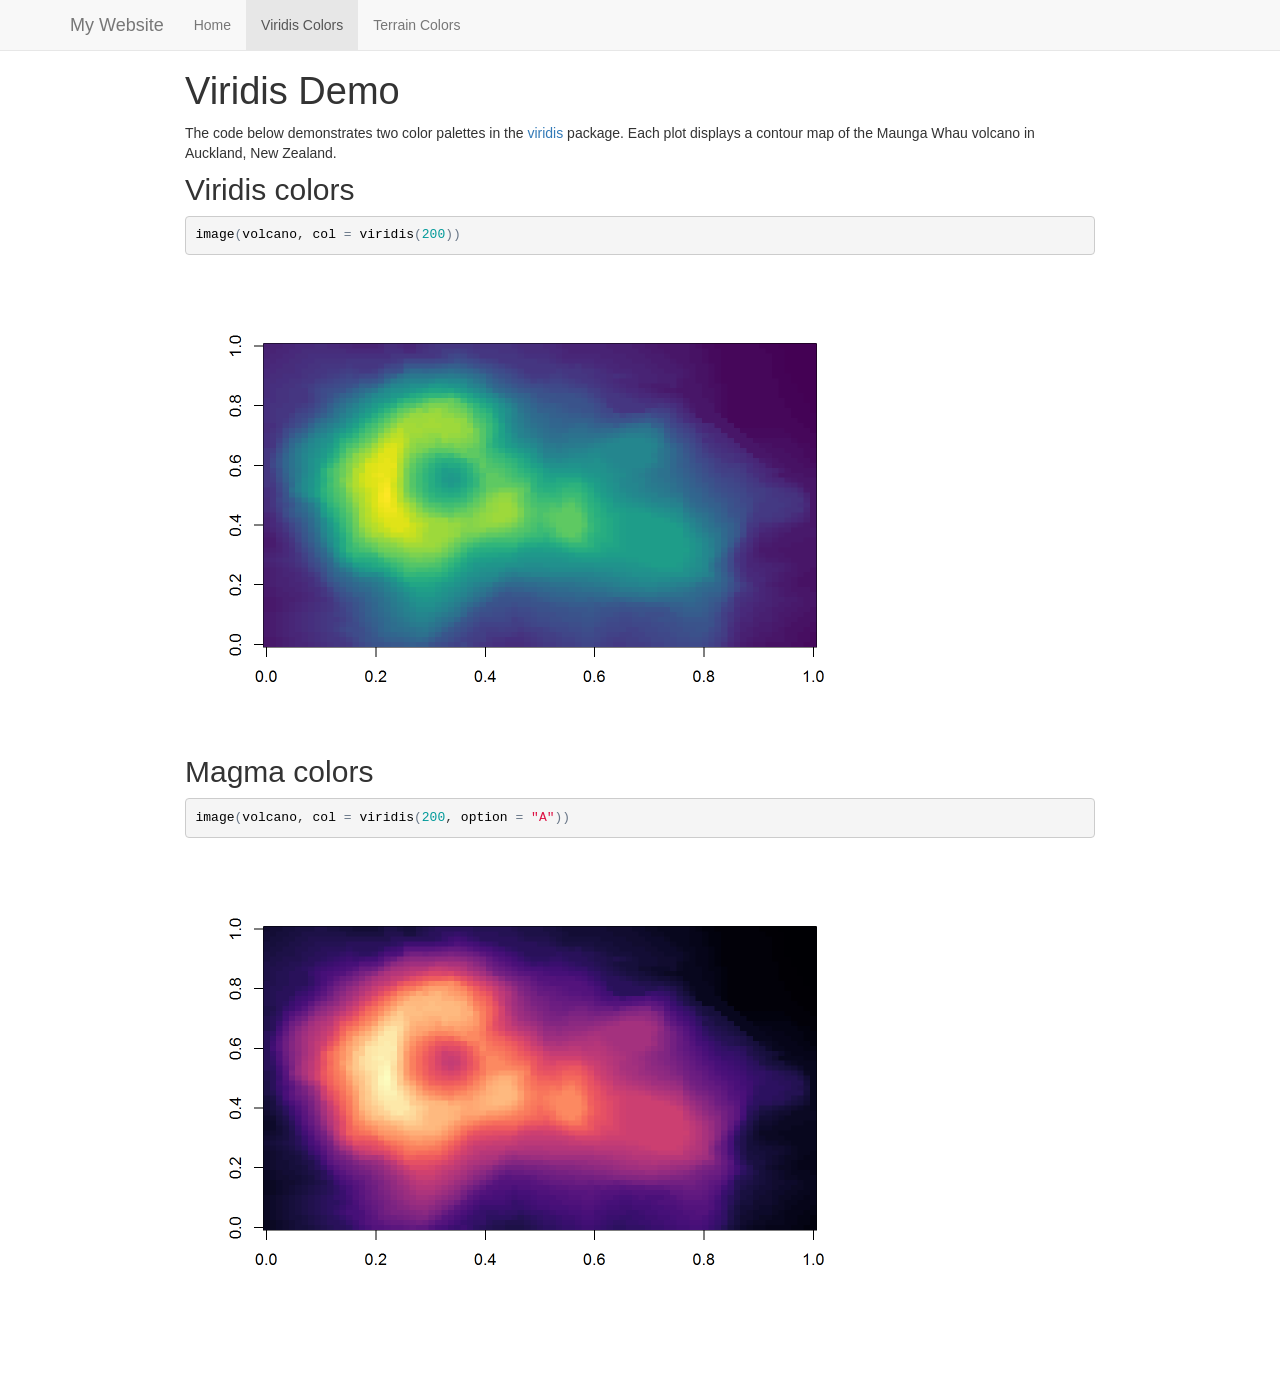
<file: _site/1-example.html>
<!DOCTYPE html>

<html xmlns="http://www.w3.org/1999/xhtml">

<head>

<meta charset="utf-8">
<meta http-equiv="Content-Type" content="text/html; charset=utf-8" />
<meta name="generator" content="pandoc" />




<title>Viridis Demo</title>

<script src="site_libs/jquery-1.11.3/jquery.min.js"></script>
<meta name="viewport" content="width=device-width, initial-scale=1" />
<link href="site_libs/bootstrap-3.3.5/css/bootstrap.min.css" rel="stylesheet" />
<script src="site_libs/bootstrap-3.3.5/js/bootstrap.min.js"></script>
<script src="site_libs/bootstrap-3.3.5/shim/html5shiv.min.js"></script>
<script src="site_libs/bootstrap-3.3.5/shim/respond.min.js"></script>

<style type="text/css">code{white-space: pre;}</style>
<link rel="stylesheet"
      href="site_libs/highlight/default.css"
      type="text/css" />
<script src="site_libs/highlight/highlight.js"></script>
<style type="text/css">
  pre:not([class]) {
    background-color: white;
  }
</style>
<script type="text/javascript">
if (window.hljs && document.readyState && document.readyState === "complete") {
   window.setTimeout(function() {
      hljs.initHighlighting();
   }, 0);
}
</script>



<style type="text/css">
h1 {
  font-size: 34px;
}
h1.title {
  font-size: 38px;
}
h2 {
  font-size: 30px;
}
h3 {
  font-size: 24px;
}
h4 {
  font-size: 18px;
}
h5 {
  font-size: 16px;
}
h6 {
  font-size: 12px;
}
.table th:not([align]) {
  text-align: left;
}
</style>


</head>

<body>

<style type = "text/css">
.main-container {
  max-width: 940px;
  margin-left: auto;
  margin-right: auto;
}
code {
  color: inherit;
  background-color: rgba(0, 0, 0, 0.04);
}
img {
  max-width:100%;
  height: auto;
}
.tabbed-pane {
  padding-top: 12px;
}
button.code-folding-btn:focus {
  outline: none;
}
</style>


<style type="text/css">
/* padding for bootstrap navbar */
body {
  padding-top: 51px;
  padding-bottom: 40px;
}
/* offset scroll position for anchor links (for fixed navbar)  */
.section h1 {
  padding-top: 56px;
  margin-top: -56px;
}

.section h2 {
  padding-top: 56px;
  margin-top: -56px;
}
.section h3 {
  padding-top: 56px;
  margin-top: -56px;
}
.section h4 {
  padding-top: 56px;
  margin-top: -56px;
}
.section h5 {
  padding-top: 56px;
  margin-top: -56px;
}
.section h6 {
  padding-top: 56px;
  margin-top: -56px;
}
</style>

<script>
// manage active state of menu based on current page
$(document).ready(function () {
  // active menu anchor
  href = window.location.pathname
  href = href.substr(href.lastIndexOf('/') + 1)
  if (href === "")
    href = "index.html";
  var menuAnchor = $('a[href="' + href + '"]');

  // mark it active
  menuAnchor.parent().addClass('active');

  // if it's got a parent navbar menu mark it active as well
  menuAnchor.closest('li.dropdown').addClass('active');
});
</script>


<div class="container-fluid main-container">

<!-- tabsets -->
<script src="site_libs/navigation-1.1/tabsets.js"></script>
<script>
$(document).ready(function () {
  window.buildTabsets("TOC");
});
</script>

<!-- code folding -->






<div class="navbar navbar-default  navbar-fixed-top" role="navigation">
  <div class="container">
    <div class="navbar-header">
      <button type="button" class="navbar-toggle collapsed" data-toggle="collapse" data-target="#navbar">
        <span class="icon-bar"></span>
        <span class="icon-bar"></span>
        <span class="icon-bar"></span>
      </button>
      <a class="navbar-brand" href="index.html">My Website</a>
    </div>
    <div id="navbar" class="navbar-collapse collapse">
      <ul class="nav navbar-nav">
        <li>
  <a href="index.html">Home</a>
</li>
<li>
  <a href="1-example.html">Viridis Colors</a>
</li>
<li>
  <a href="3-inline.html">Terrain Colors</a>
</li>
      </ul>
      <ul class="nav navbar-nav navbar-right">
        
      </ul>
    </div><!--/.nav-collapse -->
  </div><!--/.container -->
</div><!--/.navbar -->

<div class="fluid-row" id="header">



<h1 class="title toc-ignore">Viridis Demo</h1>

</div>


<p>The code below demonstrates two color palettes in the <a href="https://github.com/sjmgarnier/viridis">viridis</a> package. Each plot displays a contour map of the Maunga Whau volcano in Auckland, New Zealand.</p>
<div id="viridis-colors" class="section level2">
<h2>Viridis colors</h2>
<pre class="r"><code>image(volcano, col = viridis(200))</code></pre>
<p><img src="1-example_files/figure-html/unnamed-chunk-2-1.png" width="672" /></p>
</div>
<div id="magma-colors" class="section level2">
<h2>Magma colors</h2>
<pre class="r"><code>image(volcano, col = viridis(200, option = &quot;A&quot;))</code></pre>
<p><img src="1-example_files/figure-html/unnamed-chunk-3-1.png" width="672" /></p>
</div>




</div>

<script>

// add bootstrap table styles to pandoc tables
$(document).ready(function () {
  $('tr.header').parent('thead').parent('table').addClass('table table-condensed');
});


</script>

<!-- dynamically load mathjax for compatibility with self-contained -->
<script>
  (function () {
    var script = document.createElement("script");
    script.type = "text/javascript";
    script.src  = "https://cdn.mathjax.org/mathjax/latest/MathJax.js?config=TeX-AMS-MML_HTMLorMML";
    document.getElementsByTagName("head")[0].appendChild(script);
  })();
</script>

</body>
</html>
</file>
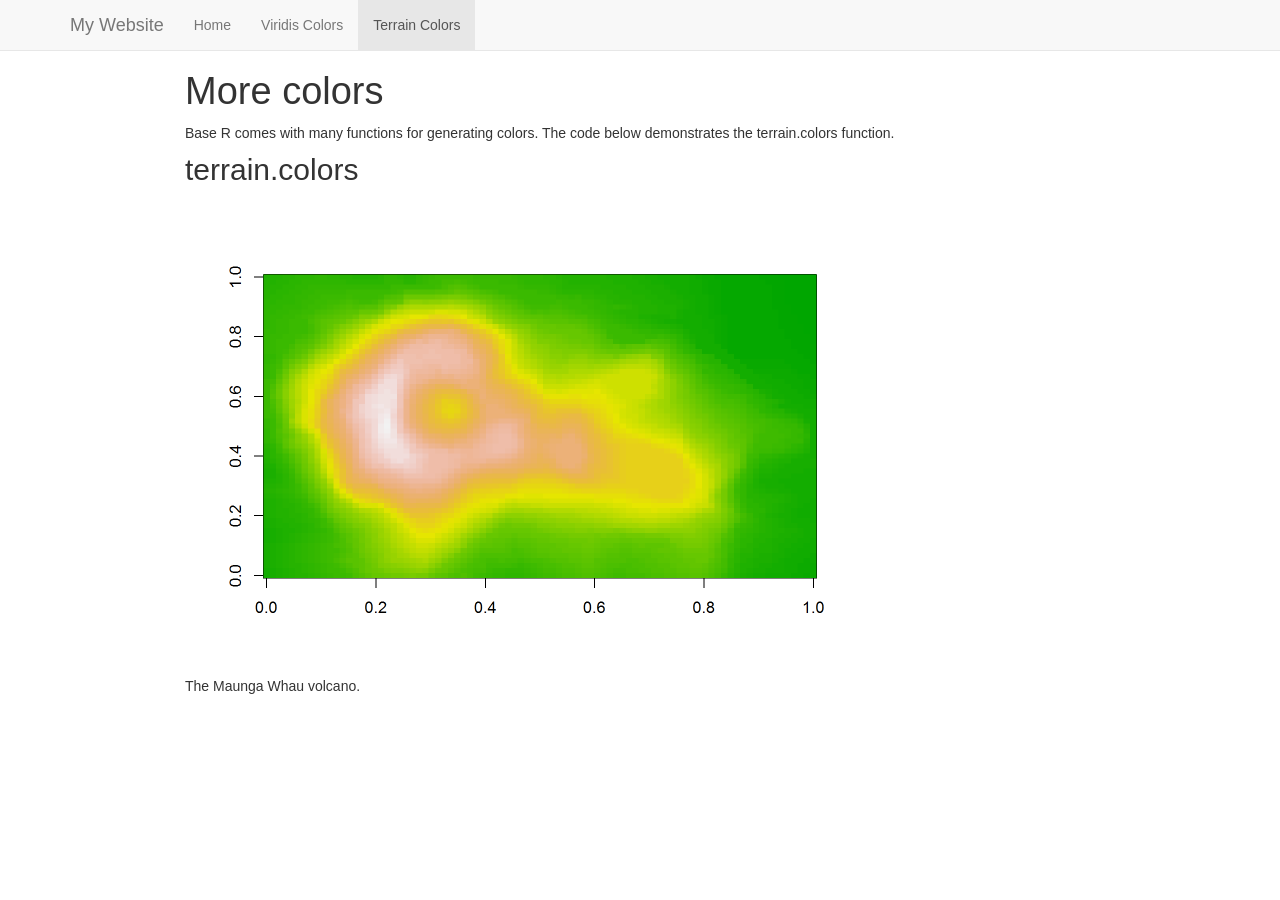
<file: _site/3-inline.html>
<!DOCTYPE html>

<html xmlns="http://www.w3.org/1999/xhtml">

<head>

<meta charset="utf-8">
<meta http-equiv="Content-Type" content="text/html; charset=utf-8" />
<meta name="generator" content="pandoc" />




<title>More colors</title>

<script src="site_libs/jquery-1.11.3/jquery.min.js"></script>
<meta name="viewport" content="width=device-width, initial-scale=1" />
<link href="site_libs/bootstrap-3.3.5/css/bootstrap.min.css" rel="stylesheet" />
<script src="site_libs/bootstrap-3.3.5/js/bootstrap.min.js"></script>
<script src="site_libs/bootstrap-3.3.5/shim/html5shiv.min.js"></script>
<script src="site_libs/bootstrap-3.3.5/shim/respond.min.js"></script>

<style type="text/css">code{white-space: pre;}</style>
<link rel="stylesheet"
      href="site_libs/highlight/default.css"
      type="text/css" />
<script src="site_libs/highlight/highlight.js"></script>
<style type="text/css">
  pre:not([class]) {
    background-color: white;
  }
</style>
<script type="text/javascript">
if (window.hljs && document.readyState && document.readyState === "complete") {
   window.setTimeout(function() {
      hljs.initHighlighting();
   }, 0);
}
</script>



<style type="text/css">
h1 {
  font-size: 34px;
}
h1.title {
  font-size: 38px;
}
h2 {
  font-size: 30px;
}
h3 {
  font-size: 24px;
}
h4 {
  font-size: 18px;
}
h5 {
  font-size: 16px;
}
h6 {
  font-size: 12px;
}
.table th:not([align]) {
  text-align: left;
}
</style>


</head>

<body>

<style type = "text/css">
.main-container {
  max-width: 940px;
  margin-left: auto;
  margin-right: auto;
}
code {
  color: inherit;
  background-color: rgba(0, 0, 0, 0.04);
}
img {
  max-width:100%;
  height: auto;
}
.tabbed-pane {
  padding-top: 12px;
}
button.code-folding-btn:focus {
  outline: none;
}
</style>


<style type="text/css">
/* padding for bootstrap navbar */
body {
  padding-top: 51px;
  padding-bottom: 40px;
}
/* offset scroll position for anchor links (for fixed navbar)  */
.section h1 {
  padding-top: 56px;
  margin-top: -56px;
}

.section h2 {
  padding-top: 56px;
  margin-top: -56px;
}
.section h3 {
  padding-top: 56px;
  margin-top: -56px;
}
.section h4 {
  padding-top: 56px;
  margin-top: -56px;
}
.section h5 {
  padding-top: 56px;
  margin-top: -56px;
}
.section h6 {
  padding-top: 56px;
  margin-top: -56px;
}
</style>

<script>
// manage active state of menu based on current page
$(document).ready(function () {
  // active menu anchor
  href = window.location.pathname
  href = href.substr(href.lastIndexOf('/') + 1)
  if (href === "")
    href = "index.html";
  var menuAnchor = $('a[href="' + href + '"]');

  // mark it active
  menuAnchor.parent().addClass('active');

  // if it's got a parent navbar menu mark it active as well
  menuAnchor.closest('li.dropdown').addClass('active');
});
</script>


<div class="container-fluid main-container">

<!-- tabsets -->
<script src="site_libs/navigation-1.1/tabsets.js"></script>
<script>
$(document).ready(function () {
  window.buildTabsets("TOC");
});
</script>

<!-- code folding -->






<div class="navbar navbar-default  navbar-fixed-top" role="navigation">
  <div class="container">
    <div class="navbar-header">
      <button type="button" class="navbar-toggle collapsed" data-toggle="collapse" data-target="#navbar">
        <span class="icon-bar"></span>
        <span class="icon-bar"></span>
        <span class="icon-bar"></span>
      </button>
      <a class="navbar-brand" href="index.html">My Website</a>
    </div>
    <div id="navbar" class="navbar-collapse collapse">
      <ul class="nav navbar-nav">
        <li>
  <a href="index.html">Home</a>
</li>
<li>
  <a href="1-example.html">Viridis Colors</a>
</li>
<li>
  <a href="3-inline.html">Terrain Colors</a>
</li>
      </ul>
      <ul class="nav navbar-nav navbar-right">
        
      </ul>
    </div><!--/.nav-collapse -->
  </div><!--/.container -->
</div><!--/.navbar -->

<div class="fluid-row" id="header">



<h1 class="title toc-ignore">More colors</h1>

</div>


<p>Base R comes with many functions for generating colors. The code below demonstrates the terrain.colors function.</p>
<div id="terrain.colors" class="section level2">
<h2>terrain.colors</h2>
<div class="figure">
<img src="3-inline_files/figure-html/unnamed-chunk-2-1.png" alt="The Maunga Whau volcano." width="672" />
<p class="caption">
The Maunga Whau volcano.
</p>
</div>
</div>




</div>

<script>

// add bootstrap table styles to pandoc tables
$(document).ready(function () {
  $('tr.header').parent('thead').parent('table').addClass('table table-condensed');
});


</script>

<!-- dynamically load mathjax for compatibility with self-contained -->
<script>
  (function () {
    var script = document.createElement("script");
    script.type = "text/javascript";
    script.src  = "https://cdn.mathjax.org/mathjax/latest/MathJax.js?config=TeX-AMS-MML_HTMLorMML";
    document.getElementsByTagName("head")[0].appendChild(script);
  })();
</script>

</body>
</html>
</file>
<file: _site/site_libs/highlight/default.css>
pre .operator,
pre .paren {
 color: rgb(104, 118, 135)
}

pre .literal {
 color: #990073
}

pre .number {
 color: #099;
}

pre .comment {
 color: #998;
 font-style: italic
}

pre .keyword {
 color: #900;
 font-weight: bold
}

pre .identifier {
 color: rgb(0, 0, 0);
}

pre .string {
 color: #d14;
}
</file>
